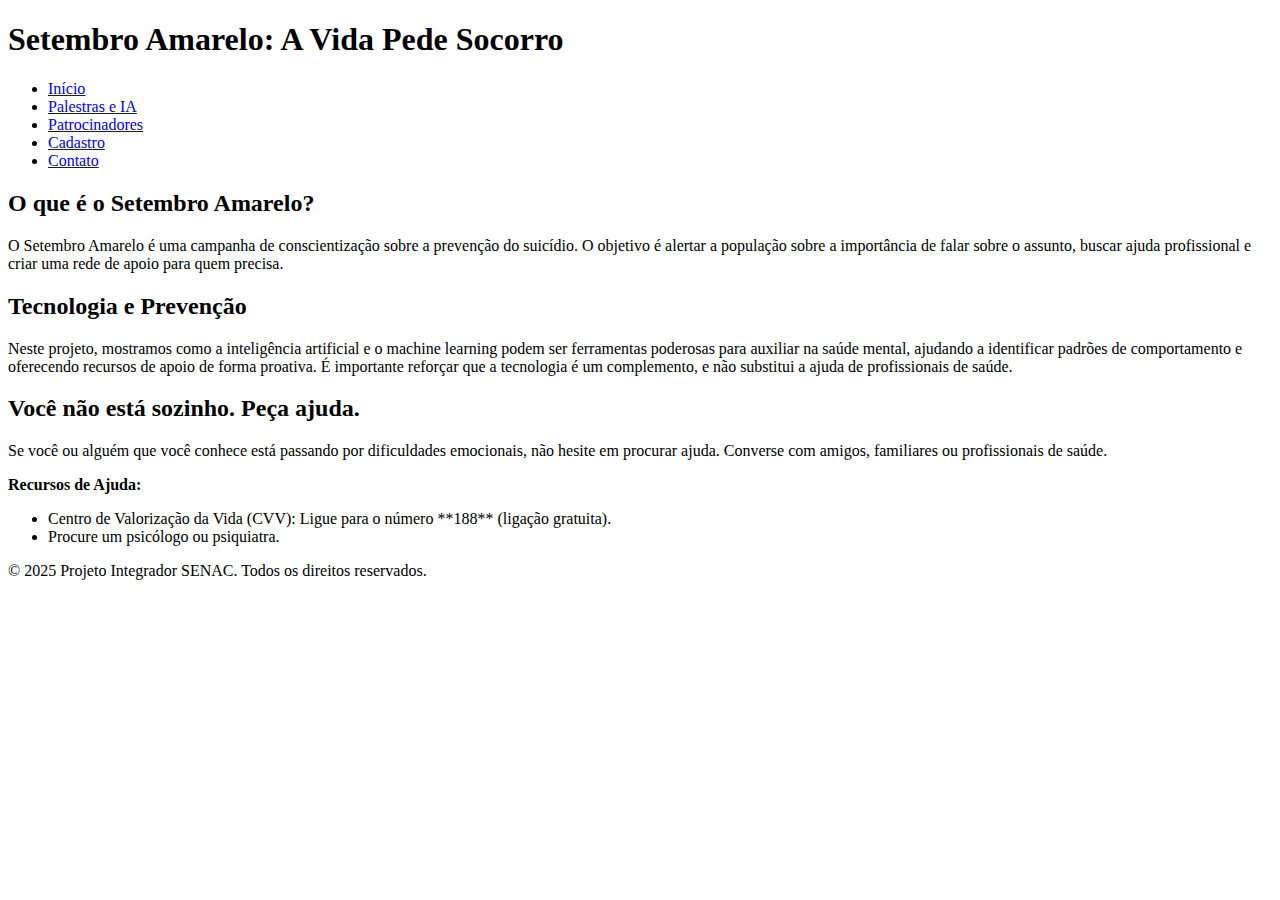
<file: IA_Amarelo_Yellow/index.html>
<!DOCTYPE html>
<html lang="pt-br">
<head>
    <meta charset="UTF-8">
    <meta name="viewport" content="width=device-width, initial-scale=1.0">
    <title>Setembro Amarelo: Prevenção com IA</title>
</head>
<body>

    <header>
        <h1>Setembro Amarelo: A Vida Pede Socorro</h1>
        <nav>
            <ul>
                <li><a href="index.html">Início</a></li>
                <li><a href="palestras.html">Palestras e IA</a></li>
                <li><a href="patrocinadores.html">Patrocinadores</a></li>
                <li><a href="cadastro.html">Cadastro</a></li>
                <li><a href="contato.html">Contato</a></li>
            </ul>
        </nav>
    </header>

    <main>
        <section>
            <h2>O que é o Setembro Amarelo?</h2>
            <p>O Setembro Amarelo é uma campanha de conscientização sobre a prevenção do suicídio. O objetivo é alertar a população sobre a importância de falar sobre o assunto, buscar ajuda profissional e criar uma rede de apoio para quem precisa.</p>
        </section>

        <section>
            <h2>Tecnologia e Prevenção</h2>
            <p>Neste projeto, mostramos como a inteligência artificial e o machine learning podem ser ferramentas poderosas para auxiliar na saúde mental, ajudando a identificar padrões de comportamento e oferecendo recursos de apoio de forma proativa. É importante reforçar que a tecnologia é um complemento, e não substitui a ajuda de profissionais de saúde.</p>
        </section>

        <section>
            <h2>Você não está sozinho. Peça ajuda.</h2>
            <p>Se você ou alguém que você conhece está passando por dificuldades emocionais, não hesite em procurar ajuda. Converse com amigos, familiares ou profissionais de saúde.</p>
            <p><strong>Recursos de Ajuda:</strong></p>
            <ul>
                <li>Centro de Valorização da Vida (CVV): Ligue para o número **188** (ligação gratuita).</li>
                <li>Procure um psicólogo ou psiquiatra.</li>
            </ul>
        </section>
    </main>

    <footer>
        <p>&copy; 2025 Projeto Integrador SENAC. Todos os direitos reservados.</p>
    </footer>

</body>
</html>
</file>
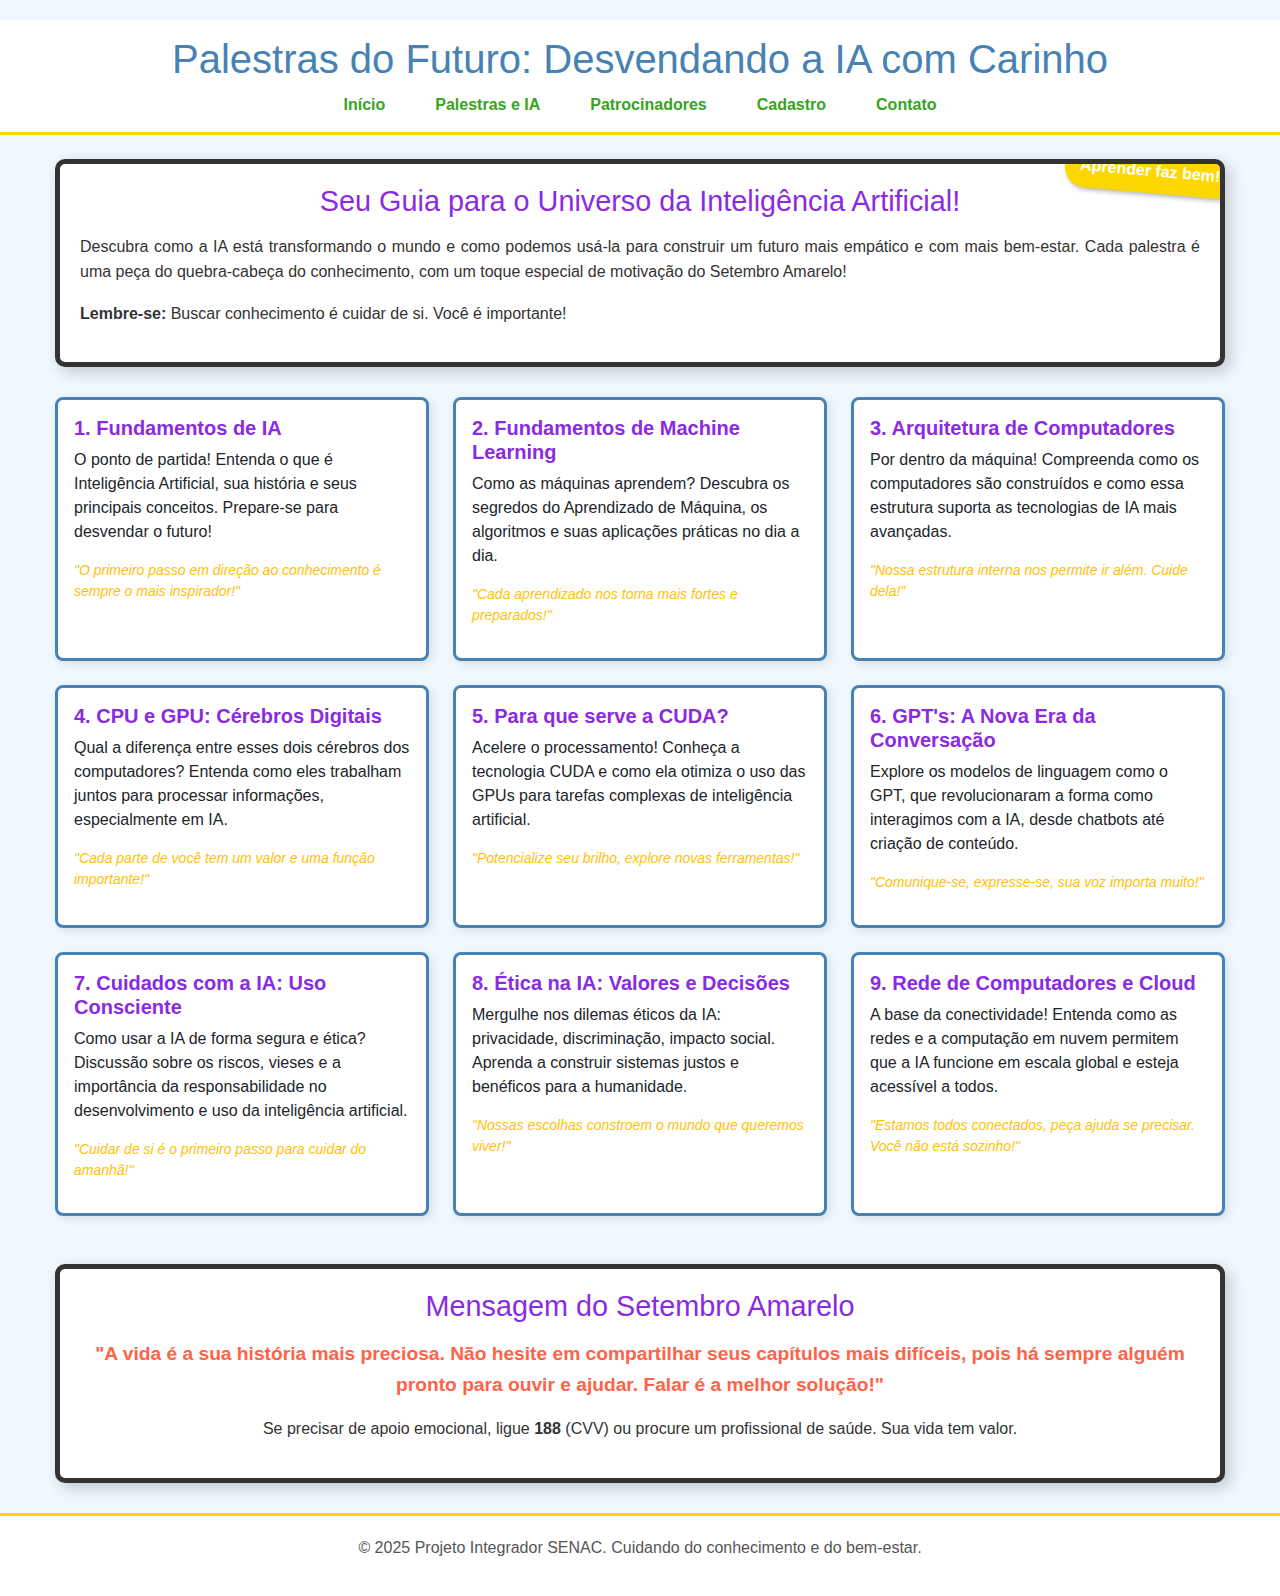
<file: IA_Amarelo_Yellow/palestras.html>
<!DOCTYPE html>
<html lang="pt-br">
<head>
    <meta charset="UTF-8">
    <meta name="viewport" content="width=device-width, initial-scale=1.0">
    <title>Palestras: IA e Prevenção - Setembro Amarelo</title>
    <link href="https://cdn.jsdelivr.net/npm/bootstrap@5.3.0-alpha1/dist/css/bootstrap.min.css" rel="stylesheet">
    <style>
        /* Estilos básicos para simular o layout de HQ (sem animações complexas) */
        body {
            font-family: 'Comic Sans MS', cursive, sans-serif; /* Fonte que lembra HQ */
            background-color: #f0f8ff; /* Cor de fundo suave */
            color: #333;
            padding-top: 20px;
        }
        .container {
            max-width: 1200px;
            margin: auto;
            padding: 0 15px;
        }
        header {
            background-color: #fff;
            padding: 15px 0;
            border-bottom: 3px solid #ffd700; /* Borda amarela para Setembro Amarelo */
            text-align: center;
        }
        header h1 {
            color: #4682b4;
            margin-bottom: 10px;
        }
        nav ul {
            list-style: none;
            padding: 0;
            margin: 0;
            display: flex;
            justify-content: center;
            flex-wrap: wrap; /* Para quebra de linha em telas pequenas */
        }
        nav ul li {
            margin: 0 15px;
        }
        nav ul li a {
            text-decoration: none;
            color: #36a420; /* Verde para remeter a "vida" */
            font-weight: bold;
            padding: 5px 10px;
            border-radius: 5px;
            transition: background-color 0.3s ease;
        }
        nav ul li a:hover {
            background-color: #ffd700;
            color: #fff;
        }
        .comic-panel {
            background-color: #fff;
            border: 5px solid #333; /* Borda grossa de HQ */
            border-radius: 10px;
            margin-bottom: 30px;
            padding: 20px;
            box-shadow: 5px 5px 15px rgba(0,0,0,0.2);
            position: relative;
            overflow: hidden; /* Garante que o conteúdo não saia da borda */
        }
        .comic-panel h2 {
            color: #8a2be2; /* Cor vibrante para títulos */
            font-size: 1.8em;
            margin-bottom: 15px;
            text-align: center;
        }
        .comic-panel p {
            line-height: 1.6;
            text-align: justify;
        }
        .message-balloon {
            background-color: #ffd700; /* Balão amarelo para Setembro Amarelo */
            color: #fff;
            padding: 10px 15px;
            border-radius: 20px;
            position: absolute;
            top: -15px;
            right: -15px;
            transform: rotate(5deg);
            font-weight: bold;
            box-shadow: 2px 2px 5px rgba(0,0,0,0.3);
            z-index: 10;
        }
        .card {
            border: 3px solid #4682b4; /* Borda do card */
            border-radius: 8px;
            box-shadow: 3px 3px 10px rgba(0,0,0,0.1);
            transition: transform 0.2s ease-in-out;
        }
        .card:hover {
            transform: translateY(-5px); /* Efeito "saltar" ao passar o mouse */
        }
        .card-title {
            color: #8a2be2;
            font-weight: bold;
        }
        .footer {
            text-align: center;
            padding: 20px;
            margin-top: 30px;
            background-color: #fff;
            border-top: 3px solid #ffd700;
            color: #555;
        }
    </style>
</head>
<body>

    <header>
        <div class="container">
            <h1>Palestras do Futuro: Desvendando a IA com Carinho</h1>
            <nav>
                <ul>
                    <li><a href="index.html">Início</a></li>
                    <li><a href="palestras.html">Palestras e IA</a></li>
                    <li><a href="patrocinadores.html">Patrocinadores</a></li>
                    <li><a href="cadastro.html">Cadastro</a></li>
                    <li><a href="contato.html">Contato</a></li>
                </ul>
            </nav>
        </div>
    </header>

    <main class="container mt-4">

        <div class="comic-panel">
            <span class="message-balloon">Aprender faz bem!</span>
            <h2>Seu Guia para o Universo da Inteligência Artificial!</h2>
            <p>Descubra como a IA está transformando o mundo e como podemos usá-la para construir um futuro mais empático e com mais bem-estar. Cada palestra é uma peça do quebra-cabeça do conhecimento, com um toque especial de motivação do Setembro Amarelo!</p>
            <p><strong>Lembre-se:</strong> Buscar conhecimento é cuidar de si. Você é importante!</p>
        </div>

        <div class="row row-cols-1 row-cols-md-2 row-cols-lg-3 g-4">
            <div class="col">
                <div class="card h-100">
                    <div class="card-body">
                        <h5 class="card-title">1. Fundamentos de IA</h5>
                        <p class="card-text">O ponto de partida! Entenda o que é Inteligência Artificial, sua história e seus principais conceitos. Prepare-se para desvendar o futuro!</p>
                        <p class="text-warning small mt-2"><em>"O primeiro passo em direção ao conhecimento é sempre o mais inspirador!"</em></p>
                    </div>
                </div>
            </div>

            <div class="col">
                <div class="card h-100">
                    <div class="card-body">
                        <h5 class="card-title">2. Fundamentos de Machine Learning</h5>
                        <p class="card-text">Como as máquinas aprendem? Descubra os segredos do Aprendizado de Máquina, os algoritmos e suas aplicações práticas no dia a dia.</p>
                        <p class="text-warning small mt-2"><em>"Cada aprendizado nos torna mais fortes e preparados!"</em></p>
                    </div>
                </div>
            </div>

            <div class="col">
                <div class="card h-100">
                    <div class="card-body">
                        <h5 class="card-title">3. Arquitetura de Computadores</h5>
                        <p class="card-text">Por dentro da máquina! Compreenda como os computadores são construídos e como essa estrutura suporta as tecnologias de IA mais avançadas.</p>
                        <p class="text-warning small mt-2"><em>"Nossa estrutura interna nos permite ir além. Cuide dela!"</em></p>
                    </div>
                </div>
            </div>

            <div class="col">
                <div class="card h-100">
                    <div class="card-body">
                        <h5 class="card-title">4. CPU e GPU: Cérebros Digitais</h5>
                        <p class="card-text">Qual a diferença entre esses dois cérebros dos computadores? Entenda como eles trabalham juntos para processar informações, especialmente em IA.</p>
                        <p class="text-warning small mt-2"><em>"Cada parte de você tem um valor e uma função importante!"</em></p>
                    </div>
                </div>
            </div>

            <div class="col">
                <div class="card h-100">
                    <div class="card-body">
                        <h5 class="card-title">5. Para que serve a CUDA?</h5>
                        <p class="card-text">Acelere o processamento! Conheça a tecnologia CUDA e como ela otimiza o uso das GPUs para tarefas complexas de inteligência artificial.</p>
                        <p class="text-warning small mt-2"><em>"Potencialize seu brilho, explore novas ferramentas!"</em></p>
                    </div>
                </div>
            </div>

            <div class="col">
                <div class="card h-100">
                    <div class="card-body">
                        <h5 class="card-title">6. GPT's: A Nova Era da Conversação</h5>
                        <p class="card-text">Explore os modelos de linguagem como o GPT, que revolucionaram a forma como interagimos com a IA, desde chatbots até criação de conteúdo.</p>
                        <p class="text-warning small mt-2"><em>"Comunique-se, expresse-se, sua voz importa muito!"</em></p>
                    </div>
                </div>
            </div>

            <div class="col">
                <div class="card h-100">
                    <div class="card-body">
                        <h5 class="card-title">7. Cuidados com a IA: Uso Consciente</h5>
                        <p class="card-text">Como usar a IA de forma segura e ética? Discussão sobre os riscos, vieses e a importância da responsabilidade no desenvolvimento e uso da inteligência artificial.</p>
                        <p class="text-warning small mt-2"><em>"Cuidar de si é o primeiro passo para cuidar do amanhã!"</em></p>
                    </div>
                </div>
            </div>

            <div class="col">
                <div class="card h-100">
                    <div class="card-body">
                        <h5 class="card-title">8. Ética na IA: Valores e Decisões</h5>
                        <p class="card-text">Mergulhe nos dilemas éticos da IA: privacidade, discriminação, impacto social. Aprenda a construir sistemas justos e benéficos para a humanidade.</p>
                        <p class="text-warning small mt-2"><em>"Nossas escolhas constroem o mundo que queremos viver!"</em></p>
                    </div>
                </div>
            </div>

            <div class="col">
                <div class="card h-100">
                    <div class="card-body">
                        <h5 class="card-title">9. Rede de Computadores e Cloud</h5>
                        <p class="card-text">A base da conectividade! Entenda como as redes e a computação em nuvem permitem que a IA funcione em escala global e esteja acessível a todos.</p>
                        <p class="text-warning small mt-2"><em>"Estamos todos conectados, peça ajuda se precisar. Você não está sozinho!"</em></p>
                    </div>
                </div>
            </div>

        </div> <div class="comic-panel mt-5">
            <h2>Mensagem do Setembro Amarelo</h2>
            <p class="text-center" style="font-size: 1.2em; font-weight: bold; color: #ff6347;">
                "A vida é a sua história mais preciosa. Não hesite em compartilhar seus capítulos mais difíceis, pois há sempre alguém pronto para ouvir e ajudar. Falar é a melhor solução!"
            </p>
            <p class="text-center">
                Se precisar de apoio emocional, ligue <strong>188</strong> (CVV) ou procure um profissional de saúde. Sua vida tem valor.
            </p>
        </div>

    </main>

    <footer class="footer">
        <p>&copy; 2025 Projeto Integrador SENAC. Cuidando do conhecimento e do bem-estar.</p>
    </footer>

    <script src="https://cdn.jsdelivr.net/npm/bootstrap@5.3.0-alpha1/dist/js/bootstrap.bundle.min.js"></script>
</body>
</html>
</file>
